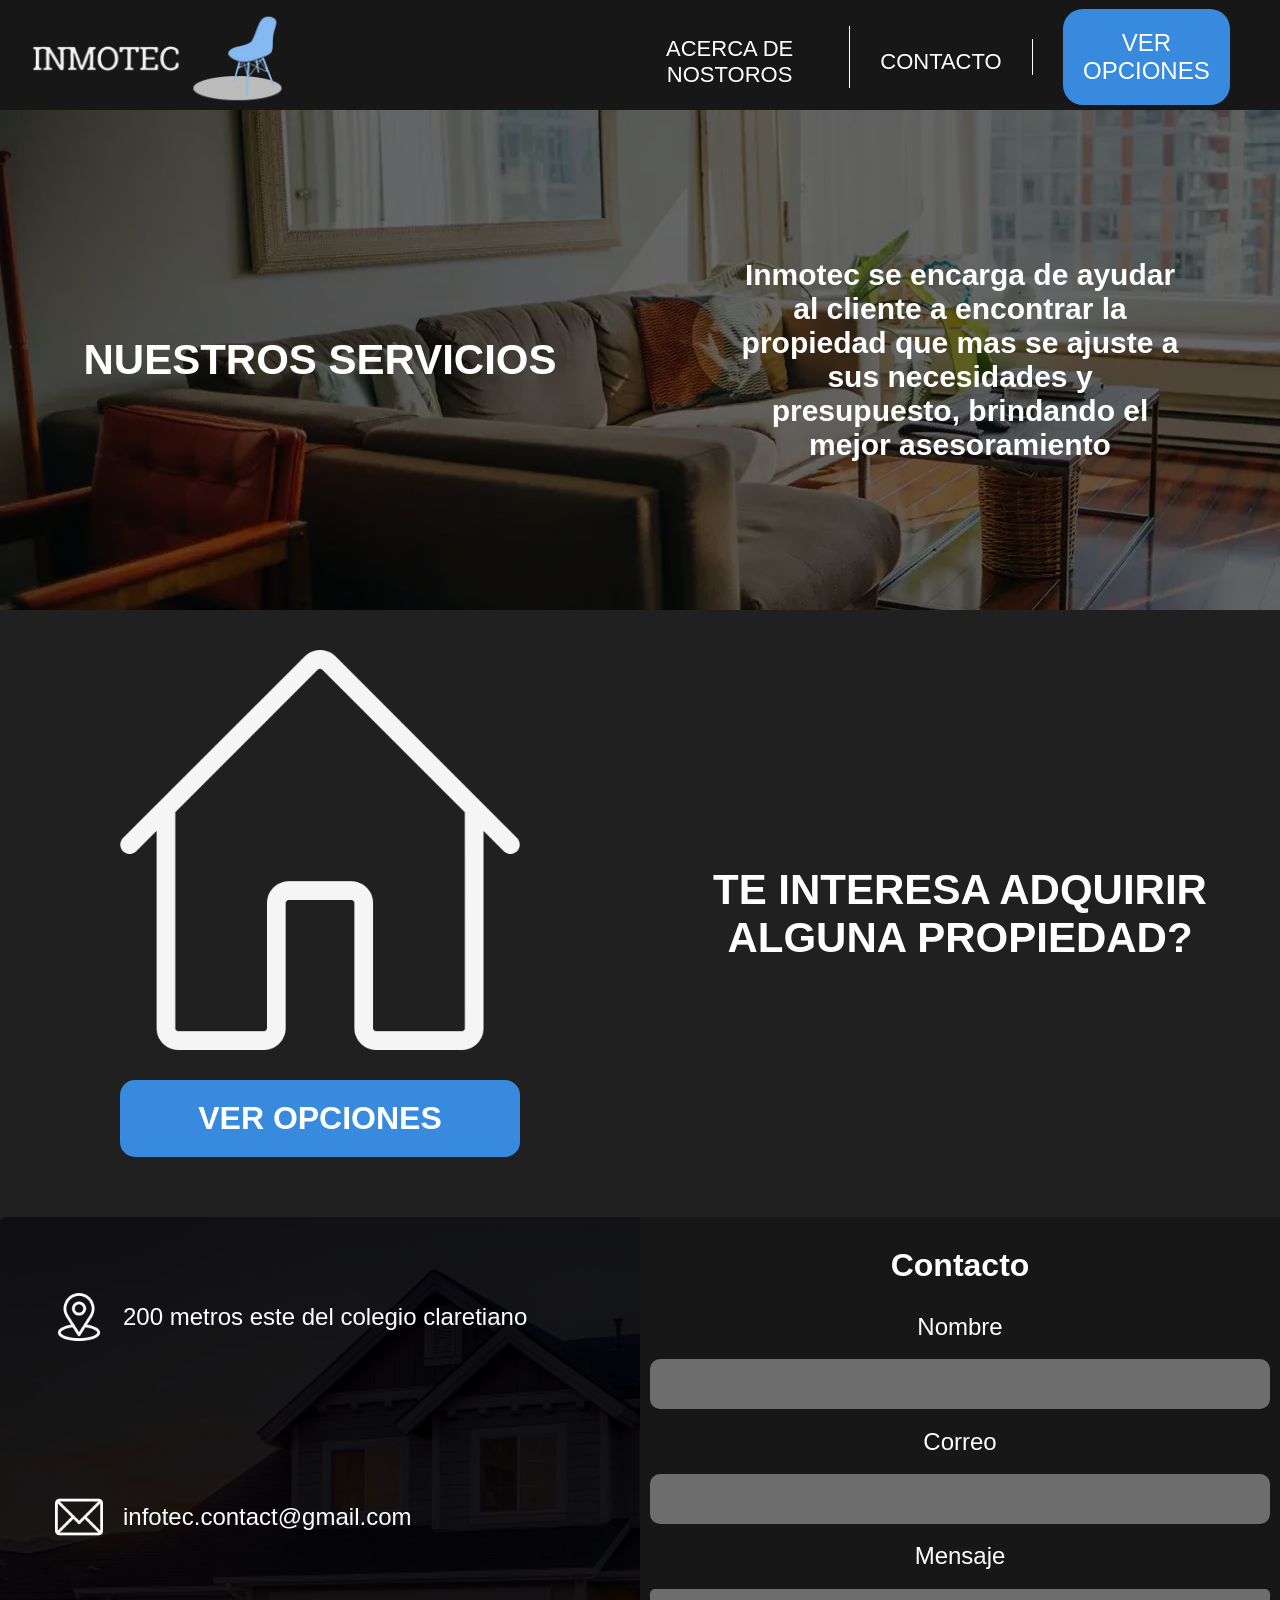
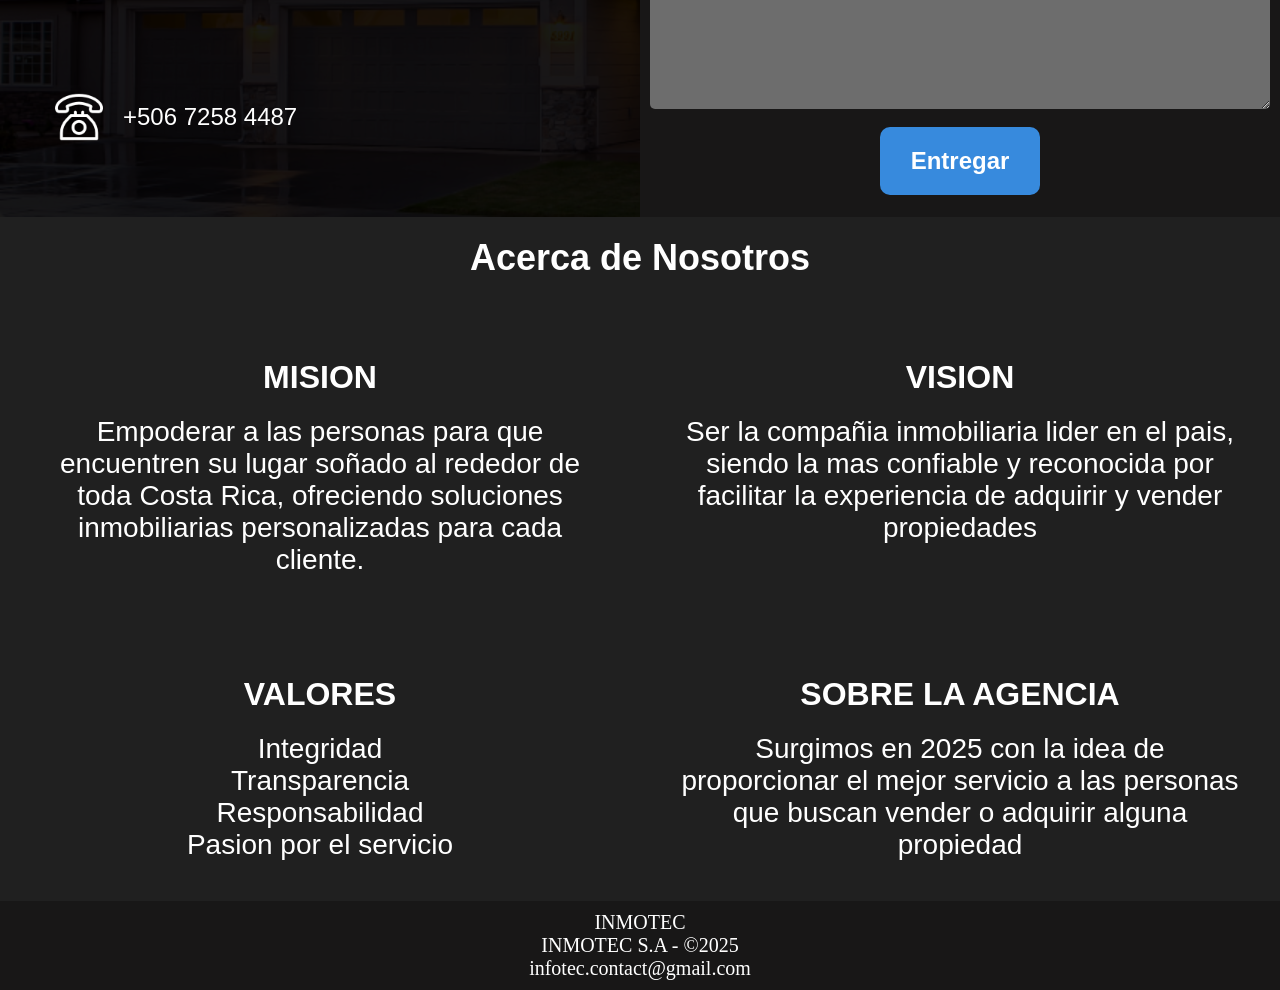
<file: index.html>
<!DOCTYPE html>
<html lang="en">
<head>
    <meta charset="UTF-8">
    <meta name="viewport" content="width=device-width, initial-scale=1.0">
    <title>Inmotec - Inicio</title>
    <link rel="stylesheet" href="css/style.css">
</head>
<body>
    <header>
        <section class="logo">
            <img src="img/Logotipo.png" class="logo__img">
            <img src="img/menu.png" alt="" class="menu" id="menu">
        </section>
        <section class="header__button" id="show">
            <a href="#acercade">
                <p class="header__about__us">ACERCA DE NOSTOROS</p>
            </a>
            <a href="#contacto">
                <p class="header__contact">CONTACTO</p>
            </a>
            <a href="propiedades.html">
                <p></p>
                <div class="button">
                    <p>VER OPCIONES</p>
                </div>
            </a>
        </section>
    </header>
    <main>
        <section class="services">
            <h2 class="services__title">NUESTROS SERVICIOS</h2>
            <p class="services__paragraph">Inmotec se encarga de ayudar al cliente a encontrar la propiedad que mas se ajuste a sus necesidades y presupuesto, brindando el mejor asesoramiento</p>
        </section>
        
        <section class="action">
            <div class="action__view">
                <h2 class="action__title action__title__view">TE INTERESA ADQUIRIR ALGUNA PROPIEDAD?</h2>
                <img src="img/house_icon.png" class="action__img">
                <a href="propiedades.html" class="action__link">
                    <div class="action__button">
                        <p class="action__paragraph">VER OPCIONES</p>
                    </div>
                </a>
                
            </div>
            <div class="action__text">
                <h2 class="action__title">TE INTERESA ADQUIRIR ALGUNA PROPIEDAD?</h2>
            </div>
            
        </section>

        <section class="contact" id="contacto">
            <div class="info">
                <div class="info__section">
                    <img src="img/ubication.png" alt="" class="info__img">
                    <p class="info__paragraph">200 metros este del colegio claretiano</p>
                </div>
                <div class="info__section">
                    <img src="img/email.png" alt="" class="info__img">
                    <p class="info__paragraph">infotec.contact@gmail.com</p>
                </div>
                <div class="info__section">
                    <img src="img/phone.png" alt="" class="info__img">
                    <p class="info__paragraph">+506 7258 4487</p>
                </div>
            </div>
            <div class="form">
                <h2 class="contact__title">Contacto</h2>
                <form action="" class="contact__form">
                    <label for="nombre" class="contact__label">Nombre</label>
                    <input type="text" id="nombre" class="contact__input">
                    <label for="email" class="contact__label">Correo</label>
                    <input type="email" id="email" class="contact__input">
                    <label for="Mensaje" class="contact__label">Mensaje</label>
                    <textarea rows="5" name="mensaje" id="mensaje" class="contact__textarea" arequired></textarea>
                    <button type="submit" class="contact__send" onclick="enviar()">Entregar</button>
                </form>
            </div>
        </section>
    </main>

    <section class="about__us" id="acercade">
        <h2 class="about__us__title">Acerca de Nosotros</h2>
        <div class="about__us__info">
            <div class="about__us__square">
                <h2 class="about__us__sub">MISION</h2>
                <p class="about__us__paragraph">Empoderar a las personas para que
                    encuentren su lugar soñado al rededor
                    de toda Costa Rica, ofreciendo soluciones
                    inmobiliarias personalizadas para
                    cada cliente.</p>
            </div>
            <div class="about__us__square">
                <h2 class="about__us__sub">VISION</h2>
                <p class="about__us__paragraph">Ser la compañia inmobiliaria lider
                    en el pais, siendo la mas confiable y
                    reconocida por facilitar la experiencia
                    de adquirir y vender propiedades</p>
            </div>
            <div class="about__us__square">
                <h2 class="about__us__sub">VALORES</h2>
                <p class="about__us__paragraph">Integridad <br> 
                    Transparencia <br>
                    Responsabilidad <br>
                    Pasion por el servicio</p>
            </div>
            <div class="about__us__square">
                <h2 class="about__us__sub">SOBRE LA AGENCIA</h2>
                <p class="about__us__paragraph">Surgimos en 2025 con la idea de
                    proporcionar el mejor servicio
                    a las personas que buscan vender
                    o adquirir alguna propiedad</p>
            </div>
        </div>
    </section>

    <footer>
        <div class="footer__container">
            <p class="footer__paragraph"> INMOTEC <br> INMOTEC S.A   -   &copy;2025 <br> infotec.contact@gmail.com</p>
        </div>
    </footer>
    <script src="js/open.js"></script>
</body>
</html>
</file>
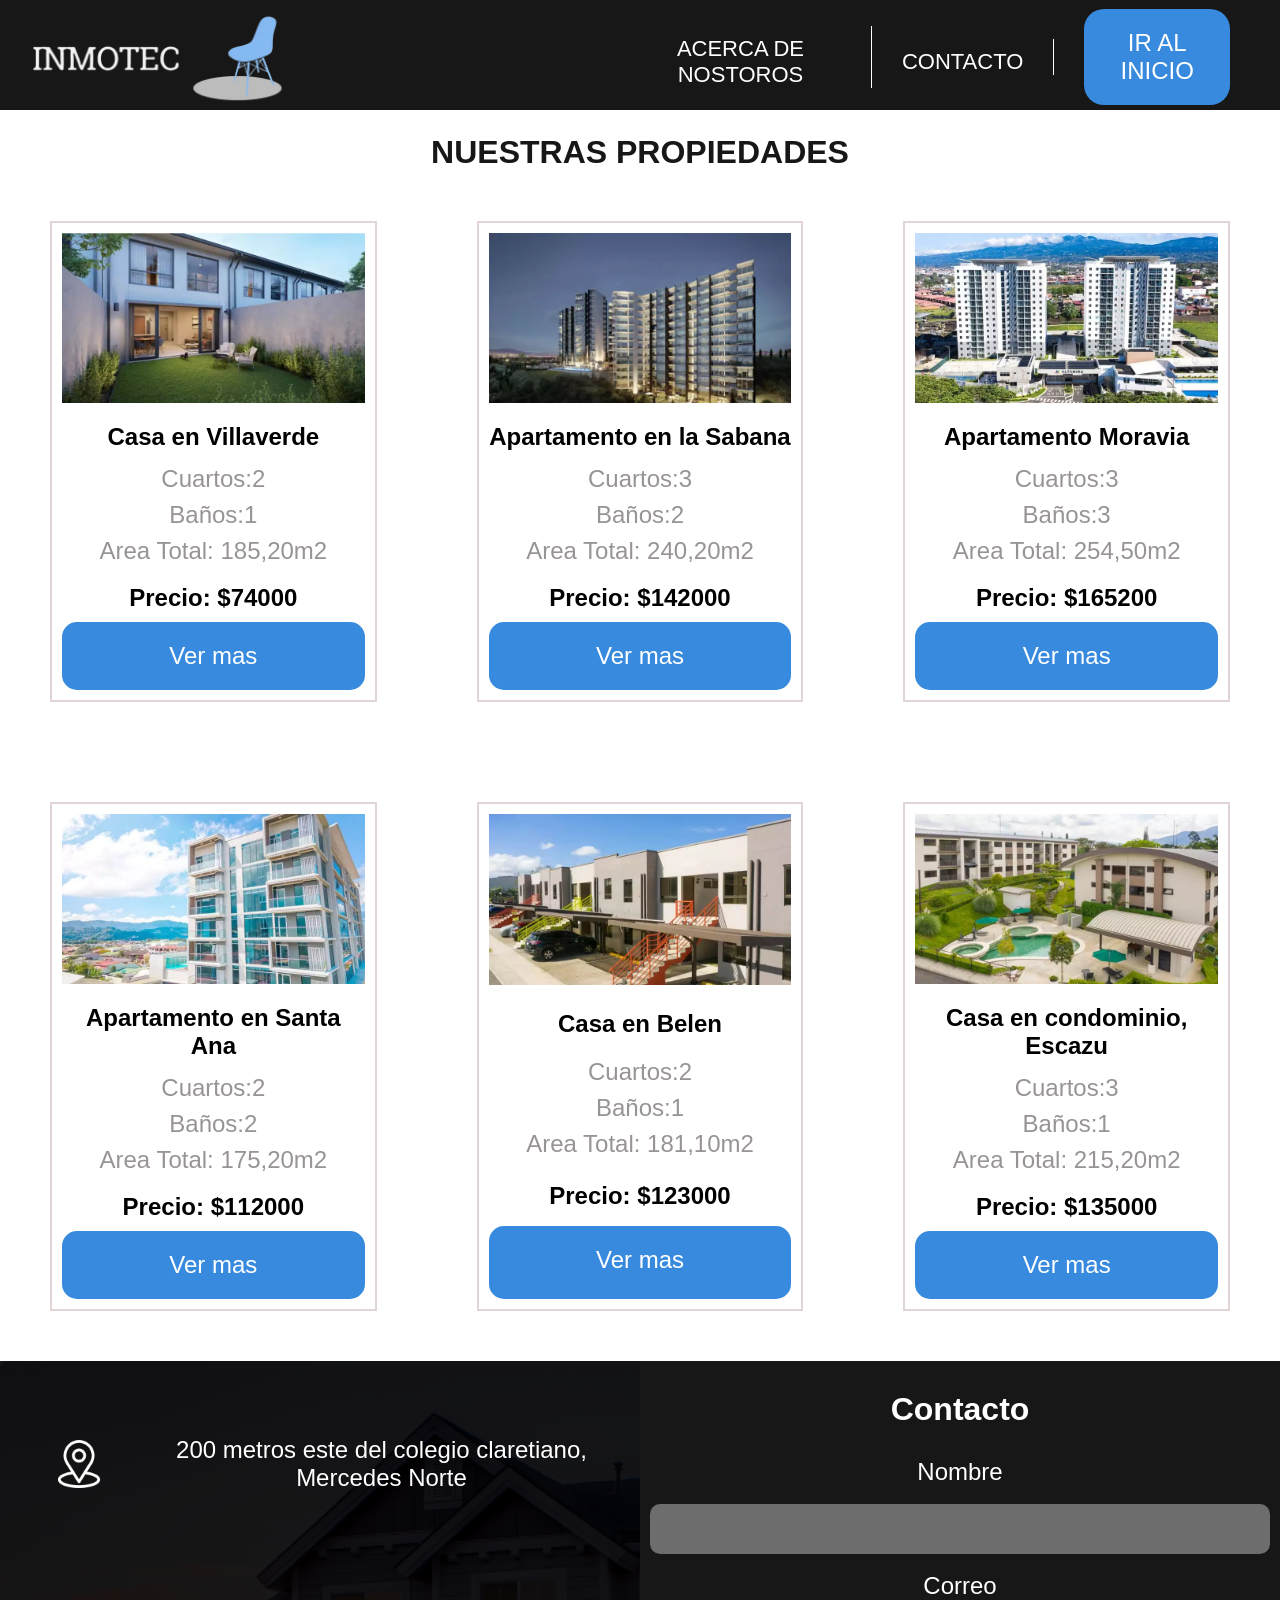
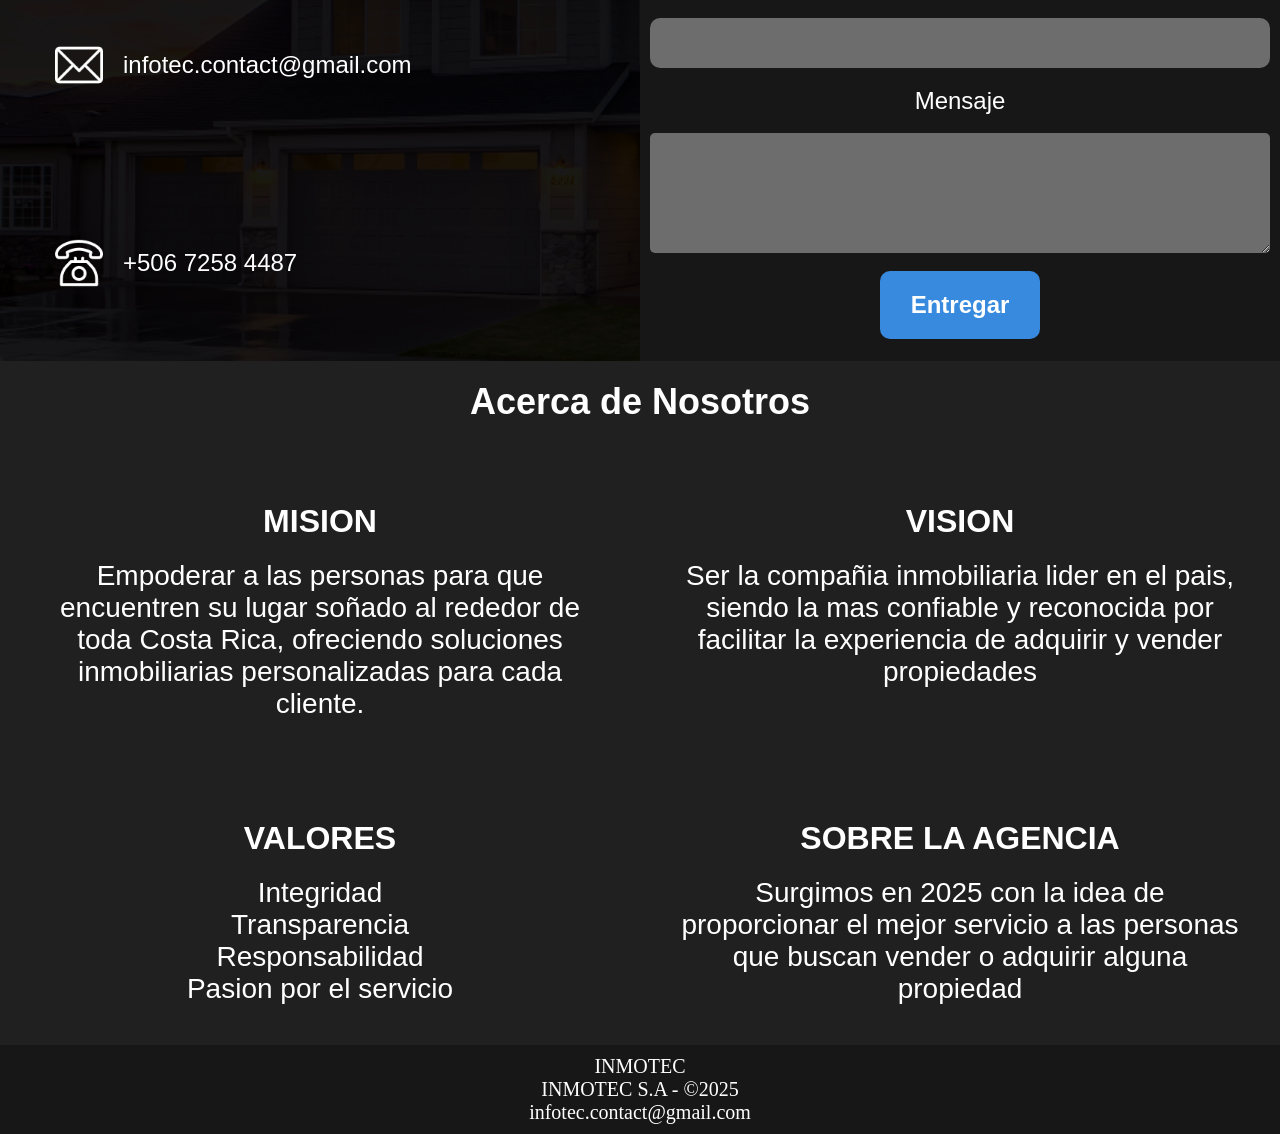
<file: propiedades.html>
<!DOCTYPE html>
<html lang="en">
    <head>
        <meta charset="UTF-8">
        <meta name="viewport" content="width=device-width, initial-scale=1.0">
        <title>Inmotec - Propiedades</title>
        <link rel="stylesheet" href="css/style.css">
    </head>
<body>
    <header>
        <section class="logo">
            <img src="img/Logotipo.png" class="logo__img">
            <img src="img/menu.png" alt="" class="menu" id="menu">
        </section>
        <section class="header__button" id="show">
            <a href="#acercade">
                <p class="header__about__us">ACERCA DE NOSTOROS</p>
            </a>
            <a href="#contacto">
                <p class="header__contact">CONTACTO</p>
            </a>
            <a href="index.html">
                <div class="button">
                    <p>IR AL INICIO</p>
                </div>
            </a>
        </section>
    </header>

    <main>
        <h2 class="title__properties">NUESTRAS PROPIEDADES</h2>
        <div class="properties__container" id="img__container">
                <img src="img/prop1.webp" alt="" class="showed img1" id="img1">
                <img src="img/prop1.1.webp" alt="" class="showed img1" id="img1">
                <img src="img/prop.1.2.webp" alt="" class="showed img1" id="img1">
                <img src="img/prop2.webp" alt="" class="showed img2" id="img2">
                <img src="img/prop2.1.webp" alt="" class="showed img2" id="img2">
                <img src="img/prop2.2.webp" alt="" class="showed img2" id="img2">
                <img src="img/prop3.webp" alt="" class="showed img3" id="img3">
                <img src="img/prop3.1.webp" alt="" class="showed img3" id="img3">
                <img src="img/prop3.2.webp" alt="" class="showed img3" id="img3">
                <img src="img/prop4.webp" alt="" class="showed img4" id="img4">
                <img src="img/prop4.1.webp" alt="" class="showed img4" id="img4">
                <img src="img/prop4.2.webp" alt="" class="showed img4" id="img4">
                <img src="img/prop5.webp" alt="" class="showed img5" id="img5">
                <img src="img/prop5.1.webp" alt="" class="showed img5" id="img5">
                <img src="img/prop 5.2.webp" alt="" class="showed img5" id="img5">
                <img src="img/prop6.webp" alt="" class="showed img6" id="img6">
                <img src="img/prop6.1.webp" alt="" class="showed img6" id="img6">
                <img src="img/prop.6.2.webp" alt="" class="showed img6" id="img6">
                <a href="propiedades.html">
                    <div class="propertie__button">
                        <p>Volver a propiedades</p>
                    </div>
                </a>    
        </div>
        
        <section class="properties" id="properties">
            <div class="propertie">
                <img src="img/prop1.webp" class="propertie__img" id="1">
                <h2 class="propertie__title">Casa en Villaverde</h2>
                <p class="propertie__paragraph">Cuartos:2 <br> Baños:1 <br> Area Total: 185,20m2</p>
                <p class="propertie__price">Precio: $74000</p>
                <div class="propertie__button" id="1">
                    <p>Ver mas</p>
                </div>
            </div>
            <div class="propertie">
                <img src="img/prop2.webp" class="propertie__img" id="2">
                <h2 class="propertie__title">Apartamento en la Sabana</h2>
                <p class="propertie__paragraph">Cuartos:3 <br> Baños:2 <br> Area Total: 240,20m2</p>
                <p class="propertie__price">Precio: $142000</p>
                <div class="propertie__button" id="2">
                    <p>Ver mas</p>
                </div>

            </div>
            <div class="propertie">
                <img src="img/prop3.webp" class="propertie__img" id="3">
                <h2 class="propertie__title">Apartamento Moravia</h2>
                <p class="propertie__paragraph">Cuartos:3 <br> Baños:3 <br> Area Total: 254,50m2</p>
                <p class="propertie__price">Precio: $165200</p>
                <div class="propertie__button" id="3">
                    <p>Ver mas</p>
                </div>
            </div>
            <div class="propertie">
                <img src="img/prop4.webp" class="propertie__img" id="4">
                <h2 class="propertie__title">Apartamento en Santa Ana</h2>
                <p class="propertie__paragraph">Cuartos:2 <br> Baños:2 <br> Area Total: 175,20m2</p>
                <p class="propertie__price">Precio: $112000 </p>
                <div class="propertie__button" id="4">
                    <p>Ver mas</p>
                </div>
                </a>
            </div>
            <div class="propertie">
                <img src="img/prop5.webp" class="propertie__img" id="img5">
                <h2 class="propertie__title">Casa en Belen</h2>
                <p class="propertie__paragraph">Cuartos:2 <br> Baños:1 <br> Area Total: 181,10m2</p>
                <p class="propertie__price">Precio: $123000</p>
                <div class="propertie__button" id="5">
                    <p>Ver mas</p>
                </div>
            </div>
            <div class="propertie">
                <img src="img/prop6.webp" class="propertie__img" id="img6">
                <h2 class="propertie__title">Casa en condominio, Escazu</h2>
                <p class="propertie__paragraph">Cuartos:3 <br> Baños:1 <br> Area Total: 215,20m2</p>
                <p class="propertie__price">Precio: $135000</p>
                <div class="propertie__button" id="6">
                    <p>Ver mas</p>
                </div>
                </a>
            </div>
        </section>

        <section class="contact" id="contacto">
            <div class="info">
                <div class="info__section">
                    <img src="img/ubication.png" alt="" class="info__img">
                    <p class="info__paragraph">200 metros este del colegio claretiano, Mercedes Norte</p>
                </div>
                <div class="info__section">
                    <img src="img/email.png" alt="" class="info__img">
                    <p class="info__paragraph">infotec.contact@gmail.com</p>
                </div>
                <div class="info__section">
                    <img src="img/phone.png" alt="" class="info__img">
                    <p class="info__paragraph">+506 7258 4487</p>
                </div>
            </div>
            <div class="form">
                <h2 class="contact__title">Contacto</h2>
                <form action="" class="contact__form">
                    <label for="nombre" class="contact__label">Nombre</label>
                    <input type="text" id="nombre" class="contact__input">
                    <label for="email" class="contact__label">Correo</label>
                    <input type="email" id="email" class="contact__input">
                    <label for="Mensaje" class="contact__label">Mensaje</label>
                    <textarea rows="5" name="mensaje" id="mensaje" class="contact__textarea" arequired></textarea>
                    <button type="submit" class="contact__send" onclick="enviar()">Entregar</button>
                </form>
            </div>
        </section>
        <section class="about__us" id="acercade">
            <h2 class="about__us__title">Acerca de Nosotros</h2>
            <div class="about__us__info">
                <div class="about__us__square">
                    <h2 class="about__us__sub">MISION</h2>
                    <p class="about__us__paragraph">Empoderar a las personas para que
                        encuentren su lugar soñado al rededor
                        de toda Costa Rica, ofreciendo soluciones
                        inmobiliarias personalizadas para
                        cada cliente.</p>
                </div>
                <div class="about__us__square">
                    <h2 class="about__us__sub">VISION</h2>
                    <p class="about__us__paragraph">Ser la compañia inmobiliaria lider
                        en el pais, siendo la mas confiable y
                        reconocida por facilitar la experiencia
                        de adquirir y vender propiedades</p>
                </div>
                <div class="about__us__square">
                    <h2 class="about__us__sub">VALORES</h2>
                    <p class="about__us__paragraph">Integridad <br> 
                        Transparencia <br>
                        Responsabilidad <br>
                        Pasion por el servicio</p>
                </div>
                <div class="about__us__square">
                    <h2 class="about__us__sub">SOBRE LA AGENCIA</h2>
                    <p class="about__us__paragraph">Surgimos en 2025 con la idea de
                        proporcionar el mejor servicio
                        a las personas que buscan vender
                        o adquirir alguna propiedad</p>
                </div>
            </div>
        </section>
    </main>

    <footer>
        <div class="footer__container">
            <p class="footer__paragraph"> INMOTEC <br> INMOTEC S.A   -   &copy;2025 <br> infotec.contact@gmail.com</p>
        </div>
    </footer>
    <script src="js/open.js"></script>
</body>
</html>
</file>
<file: css/style.css>
* {
    margin: 0;
}

html {
    scroll-behavior: smooth;
}

header {
    height: 110px;
    width: 100%;
    background-color: #181717;
    display: grid;
    grid-template-columns: repeat(2, 1fr);
}

.logo__img {
    height: 160px;
    margin-top: -20px;
}

.menu {
    display: none;
}

.header__button {
    display: flex;
    justify-content: right;
    align-items: center;
    margin-top: -30px;
    margin-right: 50px;
    text-align: center;
}

a {
    text-decoration: none;
    color: #fff;
}

.button {
    color: #fff;
    font-size: 24px;
    font-family: Arial, Helvetica, sans-serif;
    background-color: #378add;
    padding: 20px;
    border-radius: 20px;
    transition: all .3s ease;
}

.button:hover {
    background-color: rgb(28, 114, 199)
}

.header__contact{
    font-size: 22px;
    font-family: Arial, Helvetica, sans-serif;
    margin-right: 30px;
    transition: all .3s ease;
    padding: 10px 30px 0 0;
    border-right: 1px solid;
}

.header__contact:hover {
    color: #e2d5d5;
}

.header__about__us{
    font-size: 22px;
    font-family: Arial, Helvetica, sans-serif;
    margin-right: 30px;
    transition: all .3s ease;
    border-right: 1px solid;
    padding: 10px 30px 0 0;
}

.header__about__us:hover {
    color: #e2d5d5;
}

.services {
    position: relative;
    display: grid;
    width: 100%;
    height: 500px;
    text-align: center;
    color: #fff;
    font-family: Arial, Helvetica, sans-serif;
    align-items: center;
    justify-content: center;
    grid-template-columns: repeat(2, 1fr);
}


.services::before {
    content: "";
    position: absolute;
    top: 0;
    left: 0;
    width: 100%;
    height: 500px;
    background-image: url("../img/banner.webp");
    background-size: cover;
    z-index: -1;
    filter: brightness(40%);
}

.services__title{
    font-size: 42px;   
}

.services__paragraph {
    font-size: 30px;
    margin: 100px;
    font-weight: 700;
}

.action {
    background-color: #202020;
    padding: 40px 0;
    display: grid;
    grid-template-columns: repeat(2, 1fr);
    align-items: center;
    justify-content: center;
}

.action__text{
    
    height: 100%;
    display: grid;
    align-items: center;
}


.action__title{
    font-size: 42px;
    font-family: Arial, Helvetica, sans-serif;
    text-align: center;
    color: #ffffff;
}

.action__title__view{
    display: none;
}

.action__view {
    display: grid;
    align-items: center;
    justify-content: center;
    text-align: center;
    
}

.action__img {
    height: 400px;
    width: 400px;
    margin-bottom: 30px;
}

.action__link{
    margin-bottom: 20px;
}

.action__button {
    font-size: 32px;
    font-family: Arial, Helvetica, sans-serif;
    font-weight: 700;
    padding: 20px;
    background-color: #378add;
    border-radius: 15px;
    transition: all .3s ease;
}

.action__button:hover {
    background-color: rgb(28, 114, 199);
    transform: scale(1.02);
}

footer{
    background-color: #181717;
    display: grid;
    align-items: center;
    justify-content: center;
    text-align: center;
    padding: 10px 0 10px 0;
    color: #fff;
    font-size: 20px
}

.footer__link {
    transition: all .3s ease;
}

.footer__link:hover{
    color: #e2d5d5;
}

.title__properties {
    color: #181717;
    font-family: Arial, Helvetica, sans-serif;
    text-align: center;
    margin-top: 24px;
    font-size: 32px
}

.showed {
    display: none;
}

.properties {

    display: grid;
    grid-template-columns: repeat(3, 1fr);

}

.propertie {
    padding: 10px;
    border: 2px solid #e2d5d5;
    margin: 50px;
    text-align: center;
    display: grid;
    justify-content: center;
}

.propertie__img{
    width: 100%;
    margin-bottom: 10px;
}

.propertie__title {
    margin:  10px 0 10px 0;
    font-family: Arial, Helvetica, sans-serif;

}

.propertie__paragraph {
    font-size: 24px;
    font-family: Arial, Helvetica, sans-serif;
    color: #999494;
    line-height: 150%;
}

.propertie__price {
    margin-top: 15px;
    font-size: 24px;
    font-family: Arial, Helvetica, sans-serif;
    font-weight: bold;
}

.propertie__button {
    margin-top: 10px;
    padding: 20px;
    border-radius: 15px;
    background-color: #378add;
    font-size: 24px;
    font-family: Arial, Helvetica, sans-serif;
    color: #fff;
    text-align: center;
    transition: all .3s ease;
}

.propertie__button:hover{
    transform: scale(1.03);
    background-color: #367ec7;
}

.properties__container {
    display: none;
    justify-content: center;
    margin-bottom: 10px;
}

.showed{
    margin: 20px;
    border-radius: 15px;
}

.form {
    background-color: #181717;
}

.contact__form{
    display: grid;
    height: 500px;
    grid-template-columns: repeat(1, 1fr);
    justify-content: center;
    align-items: center;
}

.contact__title{
    text-align: center;
    margin-top: 30px;
    margin-bottom: 20px;
    font-family: Arial, Helvetica, sans-serif;
    font-size: 32px;
    color: #fff;
}

.contact__label {
    text-align: center;
    font-size: 24px;
    font-family: Arial, Helvetica, sans-serif;
    color: #fff;
}

.contact__input {
    margin: auto;
    width: 600px;
    padding: 10px;
    height: 30px;
    border-radius: 10px;
    font-family: Arial, Helvetica, sans-serif;
    font-size: 22px;
    text-align: center;
    border: none;
    background-color: #6d6d6d;
    color: #fff;
}

.contact__textarea {
    margin: auto;
    width: 600px;
    height: 100px ;
    border-radius: 5px;
    background-color: #6d6d6d;
    border: none;
    padding: 10px;
    color: #fff;
    font-size: 20px;
    font-family: Arial, Helvetica, sans-serif;
}

.contact__send{
    width: 160px;
    margin: auto;
    padding: 20px;
    border: transparent;
    background-color: #378add;
    border-radius: 10px;
    font-size: 24px;
    font-family: Arial, Helvetica, sans-serif;
    color: #fff;
    font-weight: bold;
    transition: all .5s ease;
}

.contact__send:hover{
    background-color: rgb(28, 114, 199);
    transform: scale(1.05);
    cursor: pointer
}

.contact{
    display: grid;
    grid-template-columns: repeat(2, 1fr);
    grid-template-rows: repeat(1, 600px);
}

.info {
    position: relative;
    display: grid;
    color: #fff;
    align-items: center;
    justify-content: c;
}

.info::before{
    content: "";
    height: 600px;
    width: 100%;
    position: absolute;
    top: 0;
    left: 0;
    background-image: url("../img/house_contact.jpg");
    filter: brightness(10%);
    background-size: cover;
    z-index: -1;
}

.info__section{
    display: flex;
    align-items: center;
    text-align: center;
}

.info__img {
    width: 48px;
    height: 48px;
    padding-left: 55px;
}

.info__paragraph{
    font-family: Arial, Helvetica, sans-serif;
    font-size: 24px;
    margin-left: 20px;
}

.about__us {
    background-color: #202020;
    color: #fff;
    font-family: Arial, Helvetica, sans-serif;
}

.about__us__title {
    text-align: center;
    font-size: 36px;
    padding: 20px 0 20px 0;
}

.about__us__info{
    display: grid;
    grid-template-columns: repeat(2, 1fr);
}

.about__us__square {
    margin: 40px;
}

.about__us__sub {
    font-size: 32px;
    text-align: center;
    margin: 20px 0;
}

.about__us__paragraph {
    font-size: 28px;
    text-align: center;
}

@media (max-width: 900px) {
    header {
        grid-template-columns: repeat(1, 1fr);
        grid-template-rows: repeat(2, 1fr);
    }
    
    .header__button {
        height: 260px;
        display: none;
        justify-content: center;
        align-items: center;
        margin-top: -90px;
        margin-right: 0;
        text-align: center;
        background-color: #202020;
        z-index: 10;
    }

    .logo{
        height: 200px;
        width: 100%;
        display: flex;
        justify-content: space-between;
    }

    .menu {
        display: flex;
        height: 54px;
        margin: 30px;
        cursor: pointer;

    }

    .button {
        margin-top: 20px;
    }
    
    
    .header__contact{
        margin-right: 0px;
        padding: 0;
        border-right: 0;
        margin-top: 20px;
    }
    

    
    .header__about__us{
        margin-top: 20px;
        margin-right: 0px;
        border-right: 0px solid;
        padding:0;
    }

    
    .services {
        height: 800px;
        text-align: center;
        color: #fff;
        font-family: Arial, Helvetica, sans-serif;
        align-items: center;
        justify-content: center;
        grid-template-columns: repeat(1, 1fr);
        grid-template-rows: repeat(2, 35%);
    }


    .services::before {
        height: 800px;
        z-index: -1;
    }

    .services__title{
        font-size: 36px;   
        margin: 0 5%;
        z-index: 5;
    }

    .services__paragraph {
        font-size: 32px;
        margin: 0 5%;
        font-weight: 700;
    }

    .action {
        grid-template-columns: repeat(1, 1fr);
    }

    .action__text{
        display: none;
    }

    .action__button {
        grid-template-rows: repeat(2, 1fr);
        justify-content: center;
    }
    
    .action__img {
        display: none;
    }

    .action__title__view{
        display: flex;
        font-size: 32px;
        margin: 20px 0;
    }

    .action__button{
        margin: auto;
        font-size: 28px;
        padding: 20px;
        width: 300px;
    }

    .contact{
        grid-template-columns: repeat(1, 100%);
    }
    .info__section{
        text-align: left;
        justify-content: baseline;
    }
    .contact__input {
        width: 90%;
    }
    
    .contact__textarea {
        width: 90%;
    }

    .about__us__info{
        display: grid;
        grid-template-columns: repeat(1, 1fr);
    }

    .contact__send{
        margin-bottom: 20px;
    }

    .about__us__square{
        margin: 20px;
    }

    .properties {
        grid-template-columns: repeat(1, 1fr);
    }

    .propertie {
        margin: 20px;
    }

    .properties.container{
        width: 100%;
        display: grid;
        justify-content: center;
        text-align: center;
    }

    .showed{
        width: 300px;
    }


    .propertie__title{
        margin: 0;
    }
}
</file>
